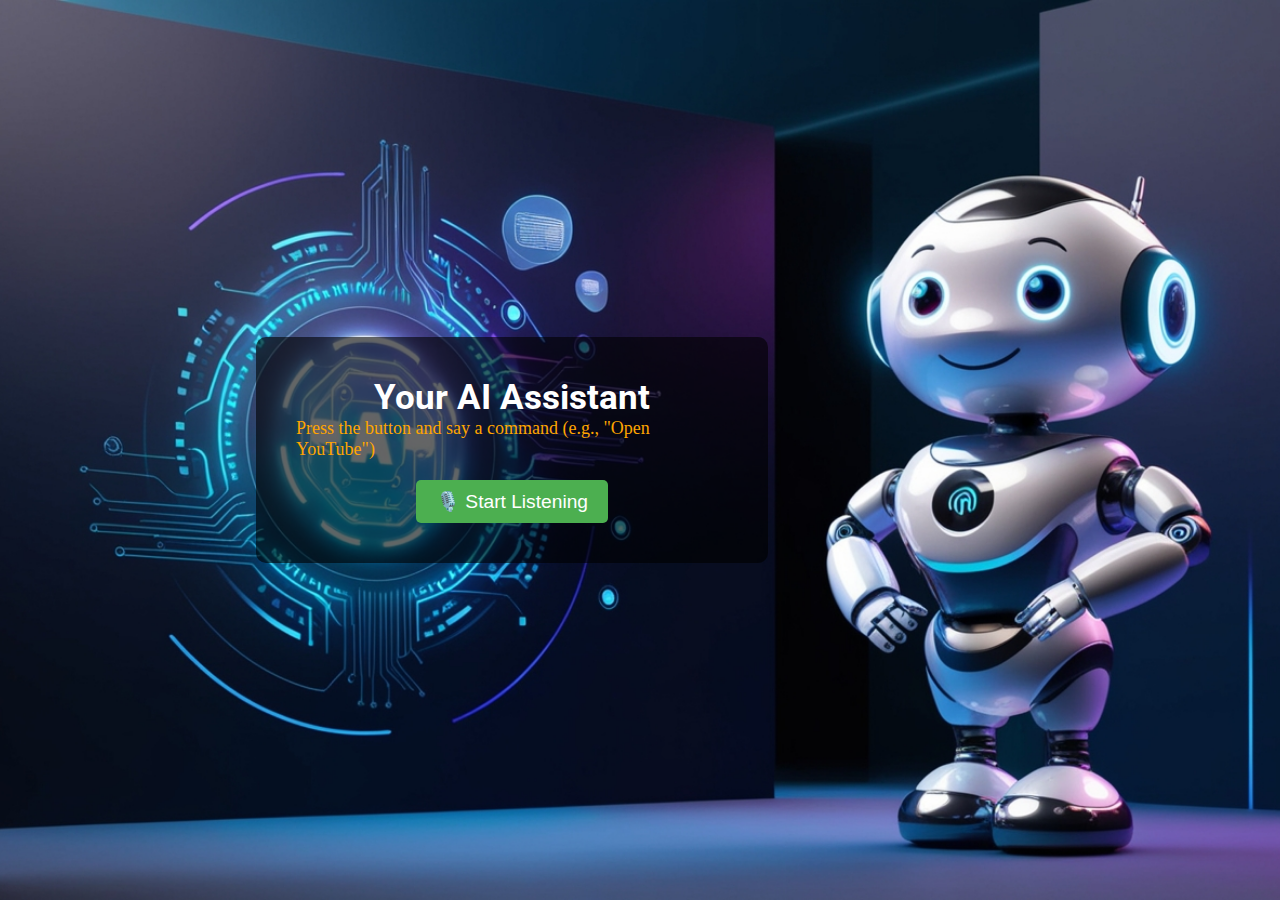
<file: index.html>
<!DOCTYPE html>
<html lang="en">
<head>
  <meta charset="UTF-8" />
  <meta name="viewport" content="width=device-width, initial-scale=1.0"/>
  <title>AI Assistant</title>
  <link rel="stylesheet" href="style.css" />
</head>
<body>
  <div class="container">
    <h1>Your AI Assistant</h1>
    <p>Press the button and say a command (e.g., "Open YouTube")</p>
    <button id="listen-btn" class="btn">🎙️ Start Listening</button>
  </div>

  <script src="./script.js"></script>
  
</body>
</html>
</file>
<file: style.css>
@import url('https://fonts.googleapis.com/css2?family=Roboto:wght@400;700;900&display=swap');

* {
    padding: 0;
    margin: 0;
    box-sizing: border-box;
}

html,
body {
    height: 100%;
    width: 100%;
}

body {

    width: 100vw;
    height: 100vh;
    display: flex;
    justify-content: center;
    align-items: center;
    color: white;
    background-image: url('./Leonardo_Phoenix_A_visually_captivating_hightech_background_fo_3.jpg');
    background-size: cover;
    background-position: center;
    background-repeat: no-repeat;
    position: relative;
    overflow: hidden;
}

.container {
    padding: 40px;
    position: absolute;
    left: 20%;
    background-color: rgba(0, 0, 0, 0.6);
    border-radius: 10px;
    width: 40%;
    display: flex;
    align-items: center;
    justify-content: center;
    flex-direction: column;
}

h1 {
    font-size: 35px;
    font-family: "Roboto";

}

p {
    color: orange;
    font-size: 18px;
}

.btn {
    margin-top: 20px;
    padding: 10px 20px;
    font-size: 1.2em;
    cursor: pointer;
    color: #fff;
    background-color: #4CAF50;
    border: none;
    border-radius: 5px;
    transition: background-color 0.2s;
}

.btn:hover {
    background-color: #45a049;
}

.listening {
    animation: pulse 1s infinite;
    background-color: #FF6347;
}

@keyframes pulse {
    0% {
        transform: scale(1);
    }

    50% {
        transform: scale(1.1);
    }

    100% {
        transform: scale(1);
    }
}
</file>
